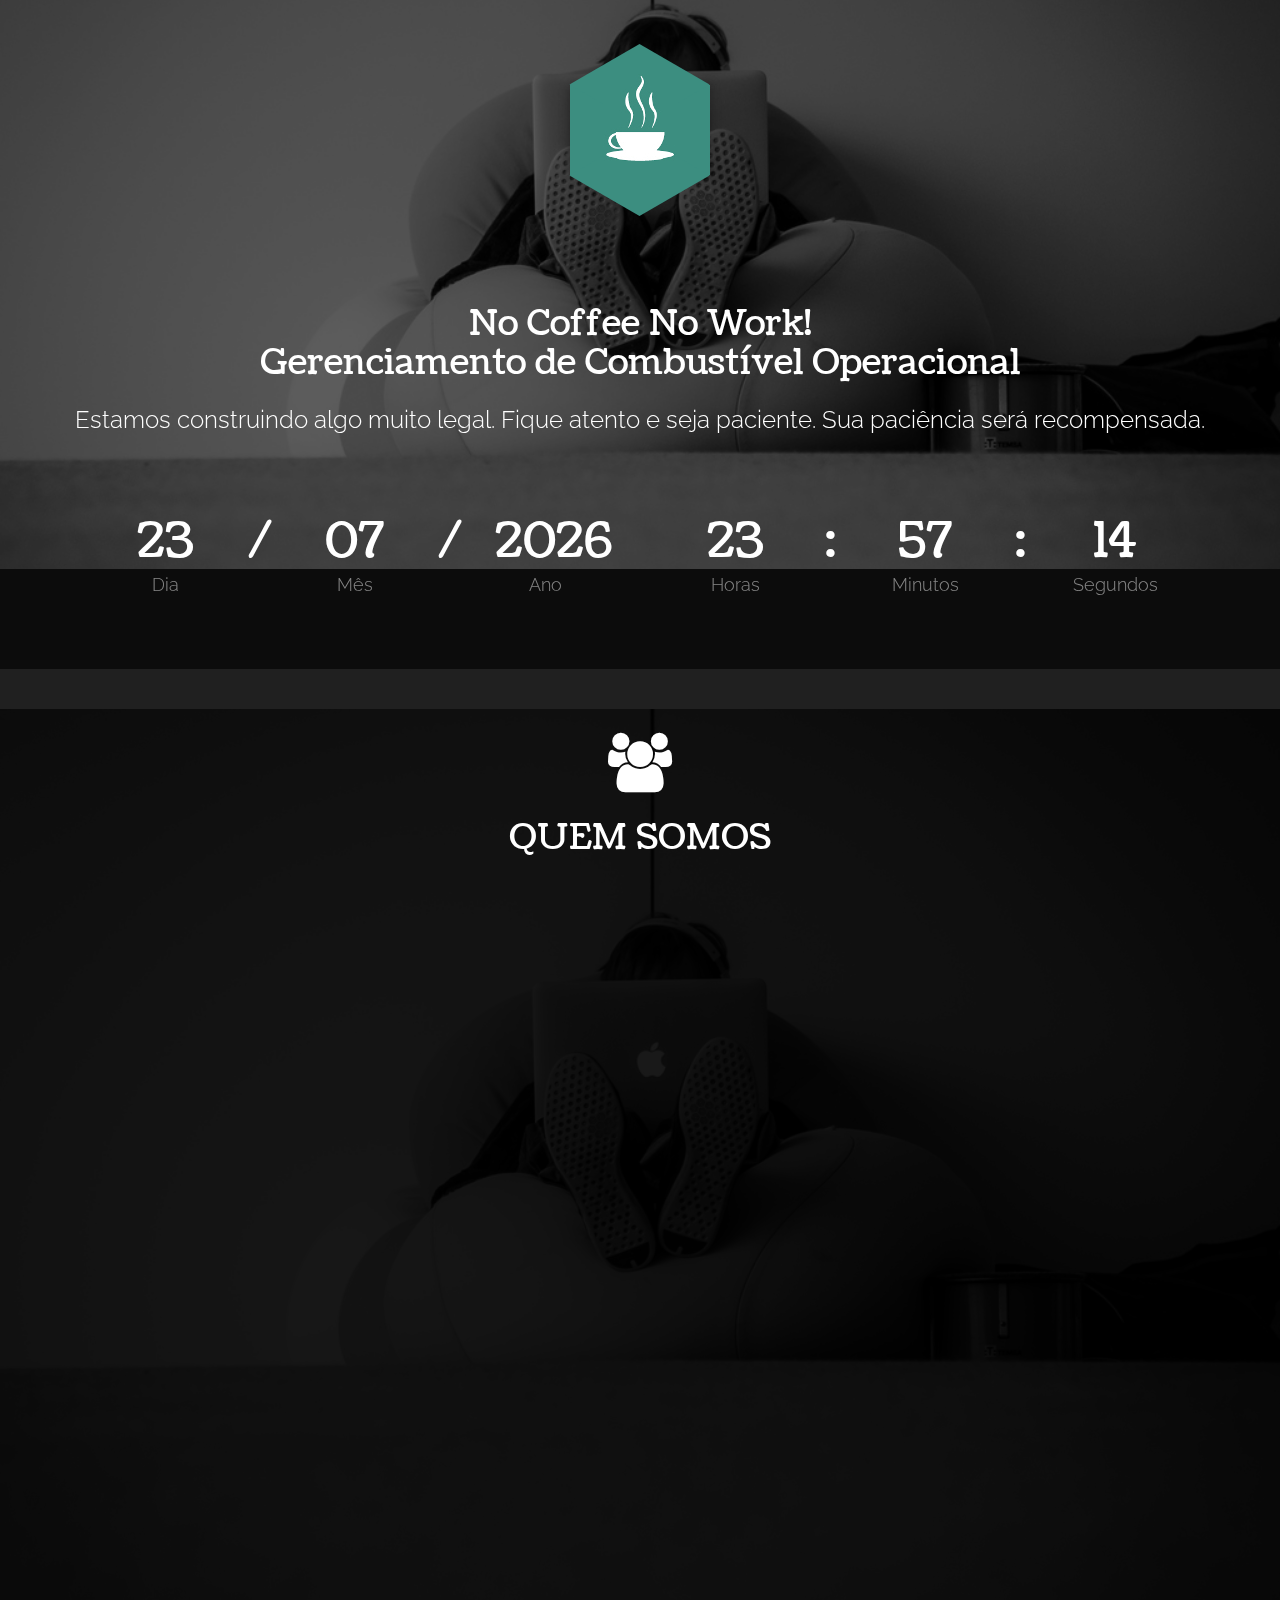
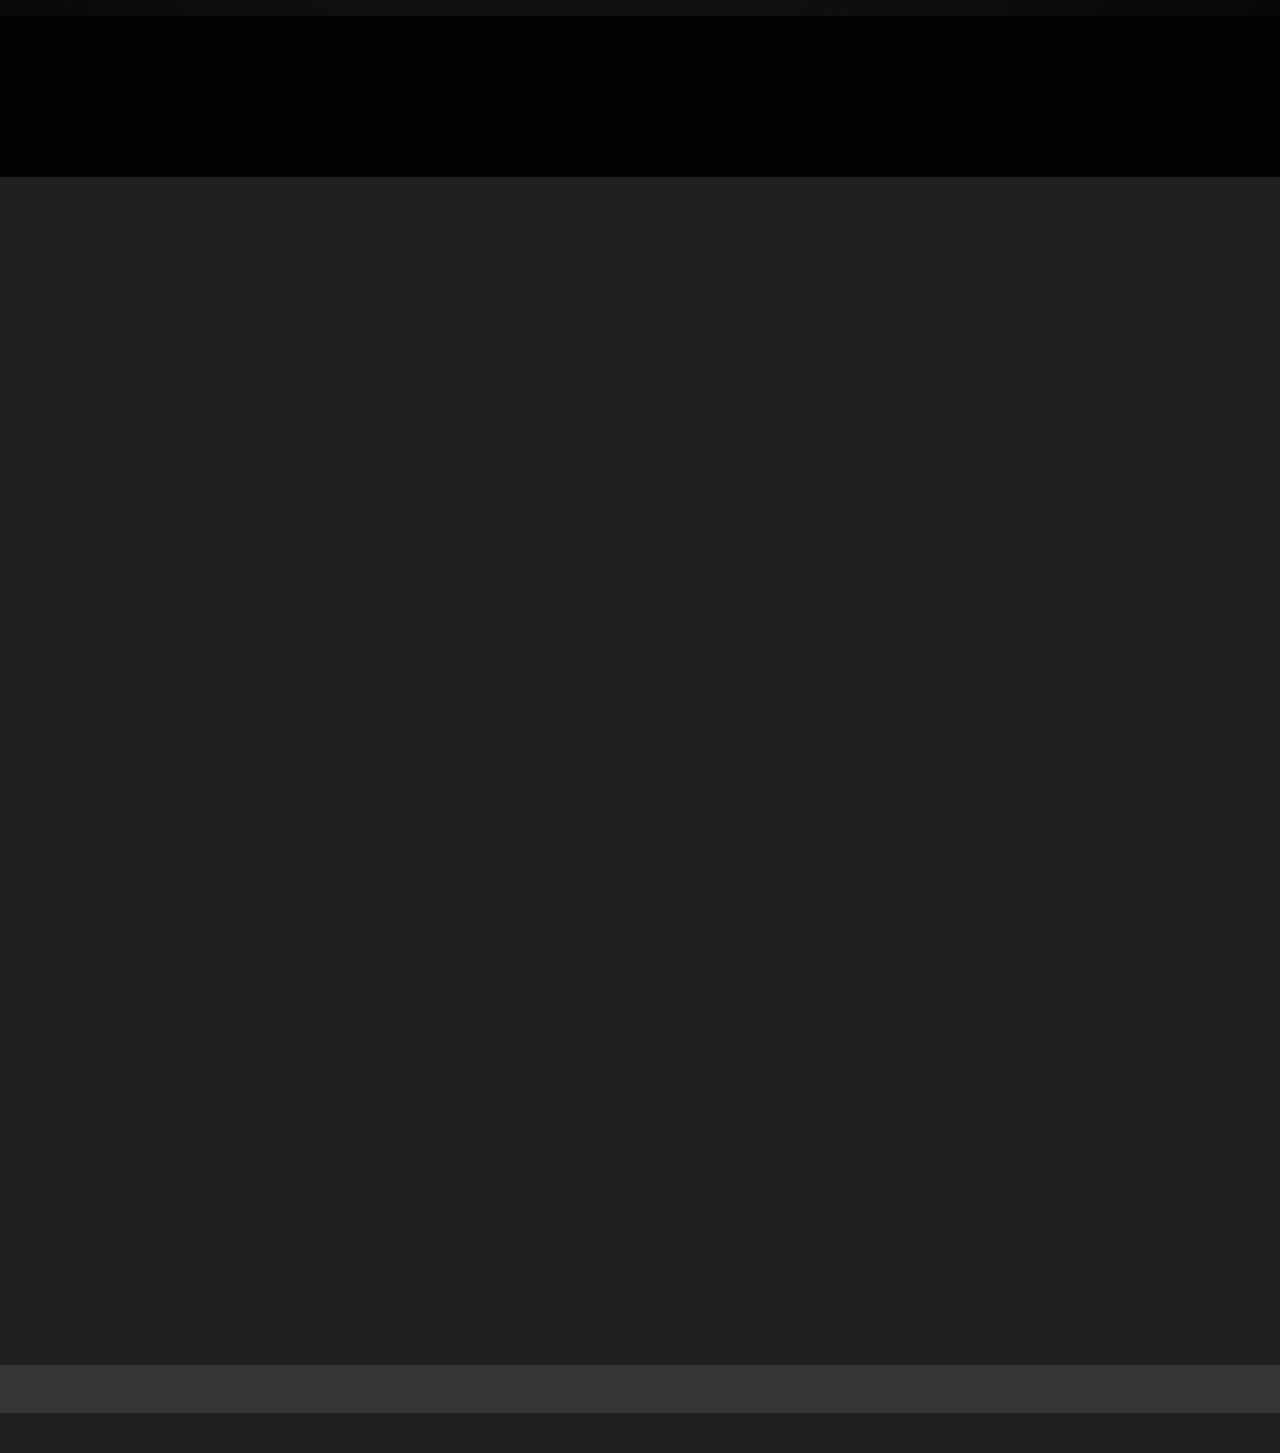
<file: index.html>
<!doctype html>
<html lang="en">
<head>
    <meta charset="utf-8">
    <meta http-equiv="X-UA-Compatible" content="IE=edge">
    <meta name="viewport" content="width=device-width, initial-scale=1.0">
    <meta name="description" content="">
    <meta name="author" content="">
    <title>No Coffee No Work!</title>
    <!-- Bootstrap Core CSS -->
    <link href="css/bootstrap.min.css" rel="stylesheet" />
    <!-- Google Web Fonts -->
    <link href='http://fonts.googleapis.com/css?family=Coustard' rel='stylesheet' type='text/css'>
    <link href='http://fonts.googleapis.com/css?family=Raleway:400,300' rel='stylesheet'
        type='text/css'>
    <link href="font-awesome/css/font-awesome.min.css" rel="stylesheet" />
    <link href="css/style.css" rel="stylesheet" />
    <!--[if lt IE 9]>
		<script src="js/ie8-responsive-file-warning.js"></script>
	<![endif]-->
    <!-- HTML5 Shim and Respond.js IE8 support of HTML5 elements and media queries -->
    <!-- WARNING: Respond.js doesn't work if you view the page via file:// -->
    <!--[if lt IE 9]>
      <script src="https://oss.maxcdn.com/libs/html5shiv/3.7.0/html5shiv.js"></script>
      <script src="https://oss.maxcdn.com/libs/respond.js/1.4.2/respond.min.js"></script>
    <![endif]-->
    <!-- Fav and touch icons -->
    <link rel="apple-touch-icon-precomposed" sizes="144x144" href="images/fav-144.png">
    <link rel="apple-touch-icon-precomposed" sizes="114x114" href="images/fav-114.png">
    <link rel="apple-touch-icon-precomposed" sizes="72x72" href="images/fav-72.png">
    <link rel="apple-touch-icon-precomposed" href="images/fav-57.png">
    <link rel="shortcut icon" href="images/fav.png">
</head>
<body onload="startTime()">
    <!-- Preloader Starts -->
    <div class="loader">
    </div>
    <!-- Preloader Ends -->
    <!-- Header Section Starts -->
    <header id="header">
        <div class="header-overlay">
            <div class="container">
                <!-- Logo Starts -->
                
                <div data-scroll-reveal="enter top and move 50px over 1.2s" class="hexagon">
                    <!--<i class="fa fa-flash"></i><span></span>
                    -->
                    <div data-scroll-reveal="enter top and move 50px over 1.2s" class="coffee">
                        <img src="images/no2.jpg" height="90" width="75">
                    </div>
                </div>
                <!-- Logo Ends -->
                <!-- Main Heading Starts -->
                <div class="main-head">
                    <h2 data-scroll-reveal="enter left and move 50px over 1.8s">
                        No Coffee No Work! <br>Gerenciamento de Combustível Operacional</h2>
                    <p data-scroll-reveal="enter right and move 50px over 2.0s">
                       Estamos construindo algo muito legal. Fique atento e seja paciente. Sua paciência será recompensada.</p>
                </div>
                <!-- Main Heading Ends -->
            </div>
            <!-- Countdown Area Starts -->
            <div id="countdown-area">
                <!-- Count Down Timer Starts -->
                <ul class="countdown">
                    <li>
                        <span data-scroll-reveal="enter bottom and move 20px over 2.2s" class="day" id="day">00</span>   
                        <p data-scroll-reveal="enter top and move 20px over 1.4s" class="day_ref" id="day_ref">
                            Dia</p>
                    </li>
                    <li>
                        <span data-scroll-reveal="enter bottom and move 20px over 2.2s">/</span>
                        <p><br /></p>
                    </li>
                    <li>
                        <span data-scroll-reveal="enter bottom and move 15px over 1.8s" class="month" id="month">00</span>
                        <p data-scroll-reveal="enter top and move 20px over 1.8s" class="month_ref" id="month_ref">
                            Mês</p>
                    </li>
                    <li>
                        <span data-scroll-reveal="enter bottom and move 20px over 2.2s">/</span>
                        <p><br /></p>
                    </li>
                    <li>
                        <span data-scroll-reveal="enter bottom and move 20px over 1.2s" class="year" id="year">00</span>
                        <p data-scroll-reveal="enter top and move 20px over 1.4s" class="year_ref" id="year_ref">
                            Ano</p>
                    </li>
                     <li>
                        <span data-scroll-reveal="enter bottom and move 20px over 1.2s"> </span>
                        <p><br /></p>
                    </li>
                    <li>
                        <span data-scroll-reveal="enter bottom and move 20px over 1.6s" class="hours" id="hours">00</span>
                        <p data-scroll-reveal="enter top and move 20px over 1.8s" class="hours_ref" id="hours_ref">
                            Horas</p>
                    </li>
                    <li>
                        <span data-scroll-reveal="enter bottom and move 20px over 2.2s">:</span>
                        <p><br /></p>
                    </li>
                    <li>
                        <span data-scroll-reveal="enter bottom and move 2px over 2.0s" class="minutes" id="minutes">00</span>
                        <p data-scroll-reveal="enter top and move 20px over 2.2s" class="minutes_ref" id="minutes_ref">
                            Minutos</p>
                    </li>
                    <li>
                        <span data-scroll-reveal="enter bottom and move 20px over 2.2s">:</span>
                        <p><br /></p>
                    </li>
                    <li>
                        <span data-scroll-reveal="enter bottom and move 20px over 2.4s" class="seconds" id="seconds">00</span>
                        <p data-scroll-reveal="enter top and move 20px over 2.6s" class="seconds_ref" id="seconds_ref">
                            Segundos</p>
                    </li>
                </ul>
                <!-- Count Down Timer Ends -->
            </div>
            <!-- Countdown Area Ends -->
           
        </div>
    </header>
    <!-- Header Section Ends -->
   
    </section>
    
    <!-- Services Section Starts -->
    <section id="services">
        <div class="services-overlay">
            <div class="container">
                <!-- Main Heading Starts -->
                <div class="main-head">
                    <div data-scroll-reveal="enter top and move 50px over 1.2s">
                    	<span class="fa fa-users"></span>
                    	<h2>QUEM SOMOS<br /></h2><br />
                    </div>
					<h5 data-scroll-reveal="enter bottom and move 50px over 1.4s" style="display: inline;">
                        A VIDEIRA ADMINISTRAÇÃO DE CONDOMÍNIOS – VIDACON - </h5>
                    <p data-scroll-reveal="enter bottom and move 50px over 1.4s" style="display: inline;">
                        Nasceu com o propósito tornar-se uma administradora de destaque no que se refere ao compremetimento, 
                        satisfação e transparência com seus clientes, colaboradores, fornecedores e parceiros. Nosso principal 
                        objetivo é prestar serviços de Gestão Condominial com pontualidade e excelente padrão de qualidade. 
                        E para isso buscamos um atendimento personalizado e direcionado as necessidadesdo seu condomínio, 
                        atuando junto com os síndicos, além de promover treinamentos aos funcionários e apaerfeiçoamento das 
                        técnicas administrativas para que possamos acompanhar as mudanças do mercado.
                    </p>
                </div>
                <!-- Main Heading Ends -->
                <!-- Services List Starts -->
                <div id="services-blocks" class="row">
                    <div data-scroll-reveal="enter bottom and move 50px over 1.6s" class="col-lg-4 col-md-4 col-sm-12 col-xs-12 sblock">
                        <span class="fa fa-crosshairs"></span>
                        <h4>
                            Missão</h4>
                        <p>
                            Buscar a excelência na prestação dos nossos serviços. Garantir a satisfação dos clientes cumprindo 
                            os acordos feitos entre ambos, promover uma gestão participativa. Além de promover investimentos em 
                            funcionários e colaboradores para que os mesmos tenham oportunidades de crescimento pessoal e profissional, 
                            pois entendemos que o nosso maior patrimônio são as pessoas.
                        </p>
                    </div>
                    <div data-scroll-reveal="enter top and move 50px over 1.7s" class="col-lg-4 col-md-4 col-sm-12 col-xs-12 sblock">
                        <span class="fa fa-eye"></span>
                        <h4>
                            Visão</h4>
                        <p>
                            Ser a melhor a administradora de bens patrimoniais do mercado imobiliário do Estado da Bahia, onde as 
                            pessoas trabalhem de forma honesta e harmônica.
                        </p>
                    </div>
                    <div data-scroll-reveal="enter bottom and move 50px over 1.8s" class="col-lg-4 col-md-4 col-sm-12 col-xs-12 sblock">
                        <span class="fa fa-key"></span>
                        <h4>
                            Valores</h4>
                        <p>
                            <b>A VIDEIRA ADMINISTRAÇÃO DE CONDOMÍNIOS – VIDACON –</b> acredita que somente através da valorização das 
                            pessoas é possível atingir os objetivos e alcançar os resultados esperados. Sabemos da importância do nosso 
                            papel dentro do cenário que atuamos e para isso contribuimos profissionalmente e socialmente afim de oferecermos 
                            para as famílias, aquilo que elas esperam contar, serviços que lhe deem garantia de segurança e qualidade de vida. 
                            Nosso lema é: <u>Servir sempre, melhor e mais!</u>
                        </p>
                    </div>
                </div>
                <!-- Services List Ends -->
            </div>
        </div>
    </section>
    <!-- Services Section Ends -->
    <!-- Contact Us Section Starts -->
    <section id="contact">
        <div class="container">
            <!-- Main Heading Starts -->
            <div class="main-head" style="z-index: 9999;">
                <h2 data-scroll-reveal="enter top and move 50px over 1.2s" class="MT40">
                    Subscreva & Fique atualizado</h2>
            </div>
            <!-- Main Heading Ends -->
            <!-- Form & Address Blocks Starts -->
            <div class="row">
                <!-- Contact Form Starts -->
                <div data-scroll-reveal="enter left and move 50px over 1.6s" id="contact-area" class="col-lg-6 col-md-6 col-sm-12 col-xs-12">
                    <form id="contact-form" class="contact-form" name="contact-form" method="post" action="contact.php">
                    <div class="form-group">
                        <input type="text" name="name" class="form-control" required placeholder="Digite Seu Nome">
                    </div>
                    <div class="form-group">
                        <input type="email" name="email" class="form-control" required placeholder="Digite Seu Email">
                    </div>
                    <div class="form-group">
                        <button type="submit" class="btn btn-info">Subscrever</button>
                    </div>
                    </form>
                </div>
                <!-- Contact Form Ends -->
                <!-- Contact Address Starts -->
                <div data-scroll-reveal="enter right and move 50px over 1.8s" class="col-lg-6 col-md-6 col-sm-12 col-xs-12">
                    <p>
                        Lorem ipsum dolor sit amet, consectetur adipiscing elit. Quisque sagittis lectus quis lorem tincidunt dapibus. 
                        Donec pellentesque enim odio, eget pharetra quam placerat lacinia. Integer id suscipit dolor. Etiam laoreet 
                        justo vitae est tincidunt condimentum. Phasellus vel sem in nulla ultrices condimentum. Nullam sollicitudin 
                        sollicitudin dignissim.
                    </p>
                </div>
                <!-- Contact Address Ends -->
            </div>
            <!-- Form & Address Blocks Ends -->
        </div>
    </section>
    <!-- Contact Us Section Ends -->
    <!-- Footer Starts -->
    <footer id="footer">
        <div class="container">
            <!-- Copyright Starts -->
            <div data-scroll-reveal="enter bottom and move 50px over 1.2s">
                <p data-scroll-reveal="enter over 3.2s">
                   Vidacon Administração de Condomínios - <a href="cores.html">Todos os direitos reservados.</a> &copy <a href="http://www.juniormascarenhas.com">
                        JuniorMascarenhas.com</a>
                </p>
            </div>
            <!-- Copyright Ends -->
        </div>
    </footer>
    <!-- Footer Ends -->
    <!-- Bootstrap core JavaScript -->
    <script src="js/jquery-1.11.1.min.js" type="text/javascript"></script>
    <script src="js/bootstrap.min.js" type="text/javascript"></script>
    <script src="js/jquery.backstretch.min.js" type="text/javascript"></script>
    <script src="js/scrollReveal.js" type="text/javascript"></script>
    <!--<script src="js/jquery.downCount.js" type="text/javascript"></script>-->
    <script src="js/custom.js" type="text/javascript"></script>
	<script>
        function startTime() {
            var today = new Date();
            var Y = today.getFullYear();
            var M = today.getMonth() + 1;
            var D = today.getDate();
            var h = today.getHours();
            var m = today.getMinutes();
            var s = today.getSeconds();

            var ref_hours = (h === 1) ? 'Hora' : 'Horas',
            ref_minutes = (m === 1) ? 'Minuto' : 'Minutos',
            ref_seconds = (s === 1) ? 'Segundo' : 'Segundos';

            D = checkTime(D);
            M = checkTime(M); 
            h = checkTime(h); 
            m = checkTime(m);
            s = checkTime(s);

        document.getElementById('day').innerHTML = D;
        document.getElementById('month').innerHTML = M;
        document.getElementById('year').innerHTML = Y;
        document.getElementById('hours').innerHTML = h;
        document.getElementById('minutes').innerHTML = m;
        document.getElementById('seconds').innerHTML = s;
        document.getElementById('hours_ref').innerHTML = ref_hours;
        document.getElementById('minutes_ref').innerHTML = ref_minutes;
        document.getElementById('seconds_ref').innerHTML = ref_seconds;


            var t = setTimeout(startTime, 500);
        }
        function checkTime(i) {
            if (i < 10) {i = "0" + i};  // add zero in front of numbers < 10
            return i;
        }
    </script>
	
</body>
</html>
</file>
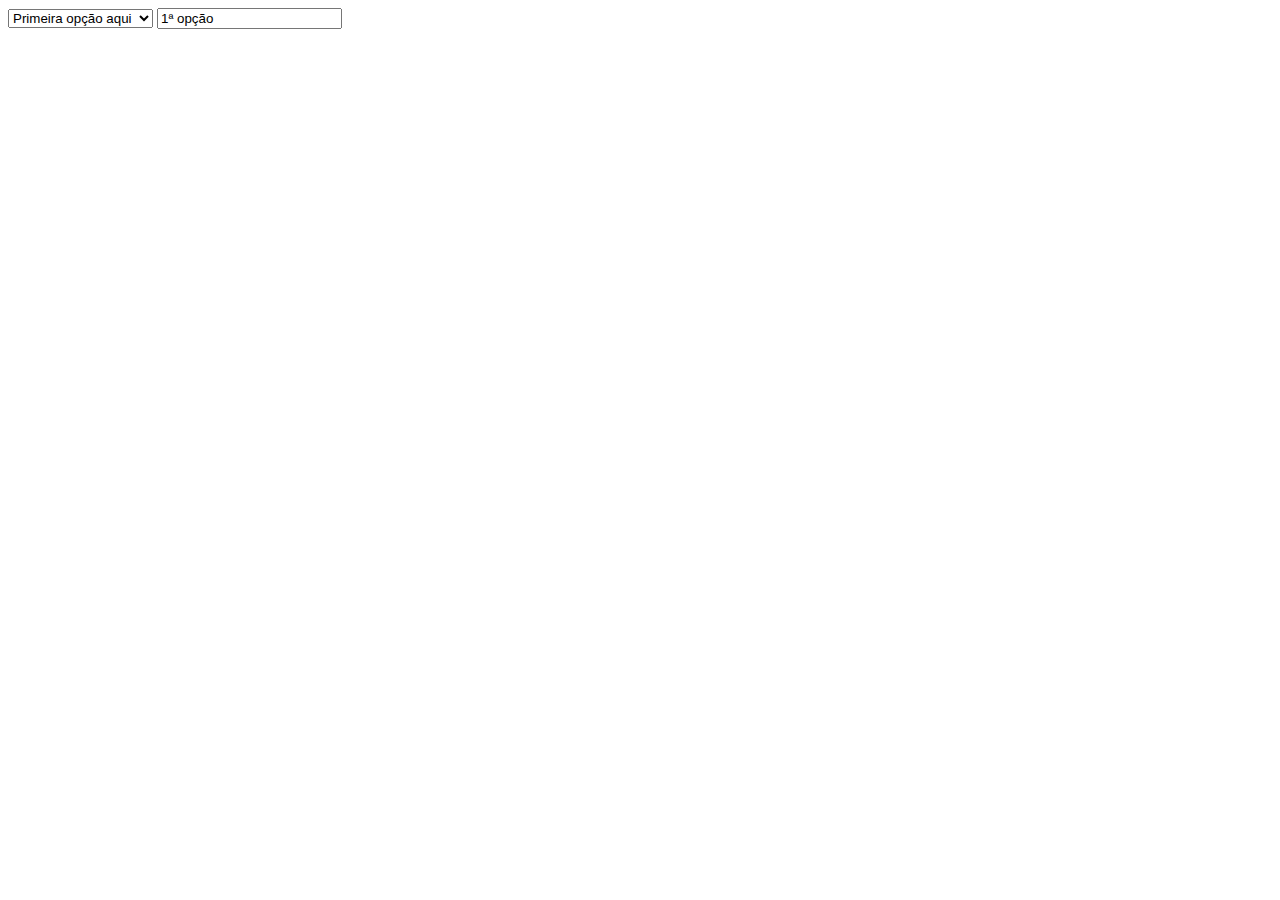
<file: teste.html>
<!DOCTYPE html>
<html>
    <head>
        <title>Atualização com JS puro</title>
        <meta charset="UTF-8" />
    </head>
    <body>
        <select id="selecao">
            <option value="1ª opção" selected>Primeira opção aqui</option>
            <option value="2ª opção">Segunda opção aqui</option>
            <option value="personalizar">Personalizar</option>
        </select>
        <input id="caixa1" type="text" />
        <div id="div_personalizar" style="visibility: hidden;">
            <input type="radio" name="radios" checked /> Opção padrão
            <input type="radio" name="radios" /> Opção escondida
        </div>
        <script>
            // Selecionamos o menu dropdown, que possui os valores possíveis:
            var menu_dropdown = document.getElementById("selecao");

            // Requisitamos que a função handler (que copia o valor selecionado para a caixa de texto) [...]
            // [...] seja executada cada vez que o valor do menu dropdown mude:
            menu_dropdown.addEventListener("change", function(){

                // Como este código é executado após cada alteração, sempre obtemos o valor atualizado:
                var valor_selecionado = menu_dropdown.options[menu_dropdown.selectedIndex].value;

                // Altere este código se desejar resultados mais complexos:
                if(valor_selecionado == "personalizar"){
                    document.getElementById("div_personalizar").style.visibility = "";
                } else {
                    document.getElementById("caixa1").value = valor_selecionado;
                    document.getElementById("div_personalizar").style.visibility = "hidden";
                }

            });
            // Opcional: copia o valor inicial. Sem essa linha, a caixa de texto inicia vazia.
            document.getElementById("caixa1").value = menu_dropdown.options[menu_dropdown.selectedIndex].value;
        </script>
    </body>
</html>
</file>
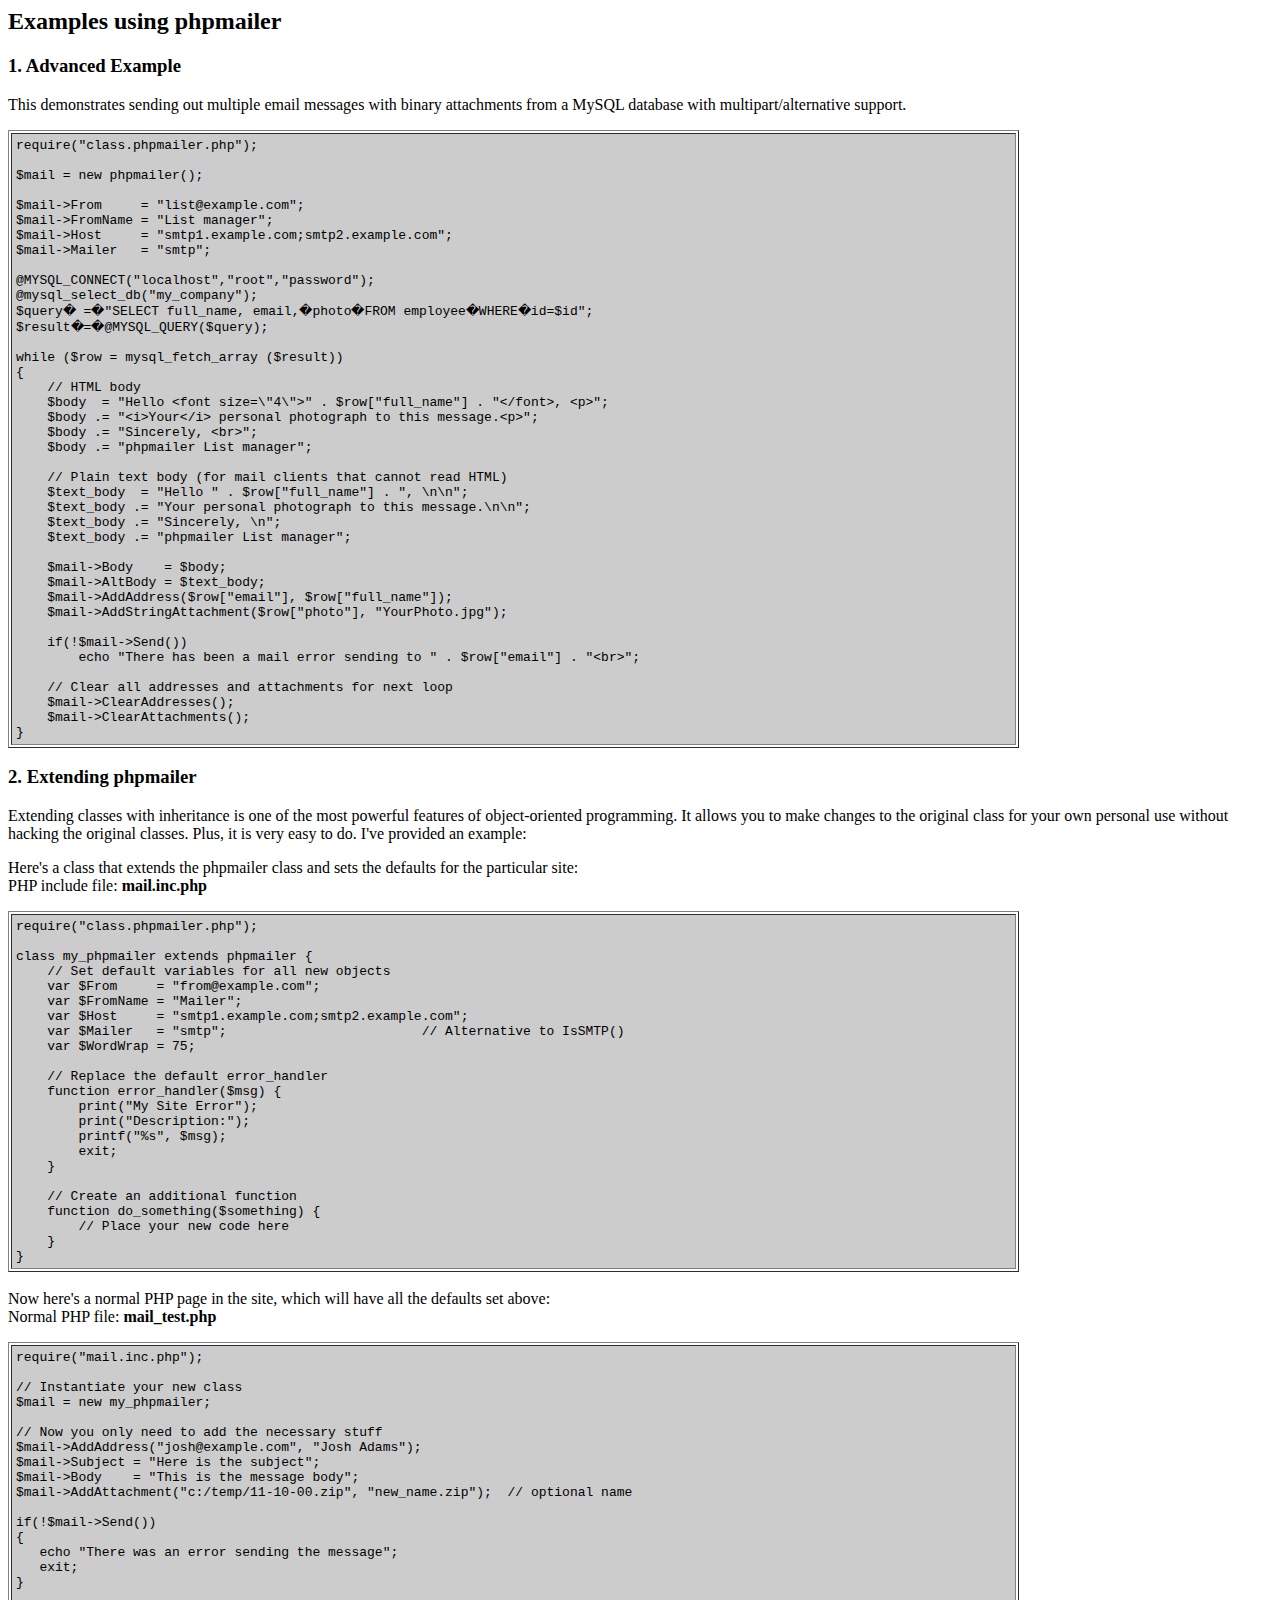
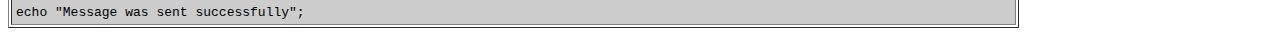
<file: includes/phpmail/docs/extending.html>
<html>
<head>
<title>Examples using phpmailer</title>
</head>

<body bgcolor="#FFFFFF">

<h2>Examples using phpmailer</h2>

<h3>1. Advanced Example</h3>
<p>

This demonstrates sending out multiple email messages with binary attachments
from a MySQL database with multipart/alternative support.<p>
<table cellpadding="4" border="1" width="80%">
<tr>
<td bgcolor="#CCCCCC">
<pre>
require("class.phpmailer.php");

$mail = new phpmailer();

$mail->From     = "list@example.com";
$mail->FromName = "List manager";
$mail->Host     = "smtp1.example.com;smtp2.example.com";
$mail->Mailer   = "smtp";

@MYSQL_CONNECT("localhost","root","password");
@mysql_select_db("my_company");
$query� =�"SELECT full_name, email,�photo�FROM employee�WHERE�id=$id";
$result�=�@MYSQL_QUERY($query);

while ($row = mysql_fetch_array ($result))
{
    // HTML body
    $body  = "Hello &lt;font size=\"4\"&gt;" . $row["full_name"] . "&lt;/font&gt;, &lt;p&gt;";
    $body .= "&lt;i&gt;Your&lt;/i&gt; personal photograph to this message.&lt;p&gt;";
    $body .= "Sincerely, &lt;br&gt;";
    $body .= "phpmailer List manager";

    // Plain text body (for mail clients that cannot read HTML)
    $text_body  = "Hello " . $row["full_name"] . ", \n\n";
    $text_body .= "Your personal photograph to this message.\n\n";
    $text_body .= "Sincerely, \n";
    $text_body .= "phpmailer List manager";

    $mail->Body    = $body;
    $mail->AltBody = $text_body;
    $mail->AddAddress($row["email"], $row["full_name"]);
    $mail->AddStringAttachment($row["photo"], "YourPhoto.jpg");

    if(!$mail->Send())
        echo "There has been a mail error sending to " . $row["email"] . "&lt;br&gt;";

    // Clear all addresses and attachments for next loop
    $mail->ClearAddresses();
    $mail->ClearAttachments();
}
</pre>
</td>
</tr>
</table>
<p>

<h3>2. Extending phpmailer</h3>
<p>

Extending classes with inheritance is one of the most
powerful features of object-oriented
programming.  It allows you to make changes to the
original class for your
own personal use without hacking the original
classes.  Plus, it is very
easy to do. I've provided an example:

<p>
Here's a class that extends the phpmailer class and sets the defaults
for the particular site:<br>
PHP include file: <b>mail.inc.php</b>
<p>

<table cellpadding="4" border="1" width="80%">
<tr>
<td bgcolor="#CCCCCC">
<pre>
require("class.phpmailer.php");

class my_phpmailer extends phpmailer {
    // Set default variables for all new objects
    var $From     = "from@example.com";
    var $FromName = "Mailer";
    var $Host     = "smtp1.example.com;smtp2.example.com";
    var $Mailer   = "smtp";                         // Alternative to IsSMTP()
    var $WordWrap = 75;

    // Replace the default error_handler
    function error_handler($msg) {
        print("My Site Error");
        print("Description:");
        printf("%s", $msg);
        exit;
    }

    // Create an additional function
    function do_something($something) {
        // Place your new code here
    }
}
</td>
</tr>
</table>
<br>

Now here's a normal PHP page in the site, which will have all the defaults set
above:<br>
Normal PHP file: <b>mail_test.php</b>
<p>

<table cellpadding="4" border="1" width="80%">
<tr>
<td bgcolor="#CCCCCC">
<pre>
require("mail.inc.php");

// Instantiate your new class
$mail = new my_phpmailer;

// Now you only need to add the necessary stuff
$mail->AddAddress("josh@example.com", "Josh Adams");
$mail->Subject = "Here is the subject";
$mail->Body    = "This is the message body";
$mail->AddAttachment("c:/temp/11-10-00.zip", "new_name.zip");  // optional name

if(!$mail->Send())
{
   echo "There was an error sending the message";
   exit;
}

echo "Message was sent successfully";
</pre>
</td>
</tr>
</table>
</p>

</body>
</html>
</file>
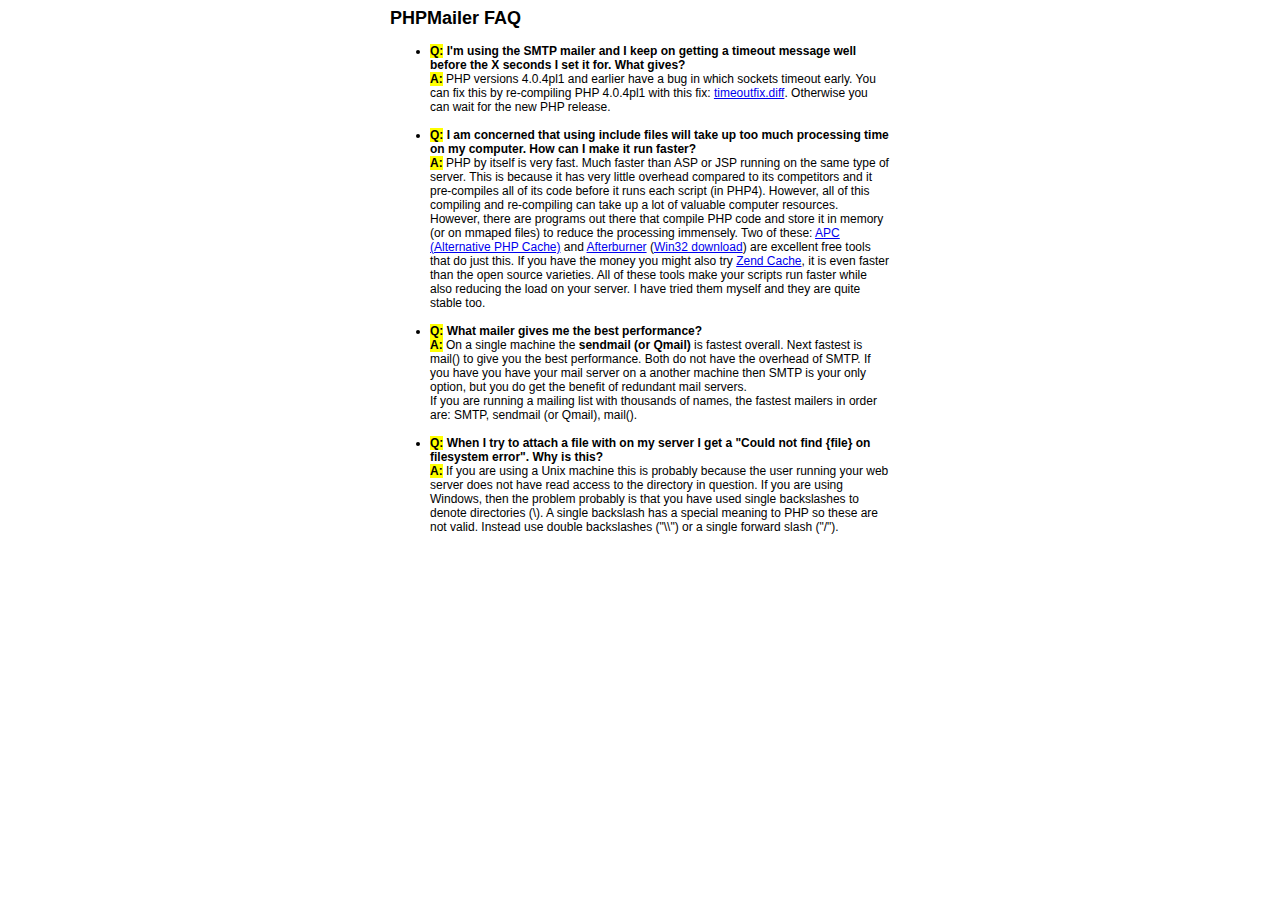
<file: includes/phpmail/docs/faq.html>
﻿<html>
<head>
<title>PHPMailer FAQ</title>
<style>
body, p {
  font-family: Arial, Helvetica, sans-serif;
  font-size: 12px;
}
div.width {
  width: 500px;
  text-align: left;
}
</style>
</head>
<body bgcolor="#FFFFFF">
<center>
<div class="width">
<h2>PHPMailer FAQ</h2>
<ul>

  <li><b style="background-color: #FFFF00">Q:</b> <b>I&#039;m using the SMTP mailer and I keep on getting a timeout message
  well before the X seconds I set it for.  What gives?</b><br />
  <b style="background-color: #FFFF00">A:</b> PHP versions 4.0.4pl1 and earlier have a bug in which sockets timeout
  early.  You can fix this by re-compiling PHP 4.0.4pl1 with this fix:
  <a href="timeoutfix.diff">timeoutfix.diff</a>. Otherwise you can wait for the new PHP release.<br /><br /></li>

  <li><b style="background-color: #FFFF00">Q:</b> <b>I am concerned that using include files will take up too much
  processing time on my computer.  How can I make it run faster?</b><br />
  <b style="background-color: #FFFF00">A:</b>  PHP by itself is very fast.  Much faster than ASP or JSP running on
  the same type of server.  This is because it has very little overhead compared
  to its competitors and it pre-compiles all of
  its code before it runs each script (in PHP4).  However, all of
  this compiling and re-compiling can take up a lot of valuable
  computer resources.  However, there are programs out there that compile
  PHP code and store it in memory (or on mmaped files) to reduce the
  processing immensely.  Two of these: <a href="http://apc.communityconnect.com">APC
  (Alternative PHP Cache)</a> and <a href="http://bwcache.bware.it/index.htm">Afterburner</a>
  (<a href="http://www.mm4.de/php4win/mod_php4_win32/">Win32 download</a>)
  are excellent free tools that do just this.  If you have the money
  you might also try <a href="http://www.zend.com">Zend Cache</a>, it is
  even faster than the open source varieties.  All of these tools make your
  scripts run faster while also reducing the load on your server. I have tried
  them myself and they are quite stable too.<br /><br /></li>

  <li><b style="background-color: #FFFF00">Q:</b> <b>What mailer gives me the best performance?</b><br />
  <b style="background-color: #FFFF00">A:</b> On a single machine the <b>sendmail (or Qmail)</b> is fastest overall.
  Next fastest is mail() to give you the best performance. Both do not have the overhead of SMTP.
  If you have you have your mail server on a another machine then
  SMTP is your only option, but you do get the benefit of redundant mail servers.<br />
  If you are running a mailing list with thousands of names, the fastest mailers in order are: SMTP, sendmail (or Qmail), mail().<br /><br /></li>

  <li><b style="background-color: #FFFF00">Q:</b> <b>When I try to attach a file with on my server I get a
  "Could not find {file} on filesystem error".  Why is this?</b><br />
  <b style="background-color: #FFFF00">A:</b> If you are using a Unix machine this is probably because the user
  running your web server does not have read access to the directory in question.  If you are using Windows,
  then the problem probably is that you have used single backslashes to denote directories (\).
  A single backslash has a special meaning to PHP so these are not
  valid.  Instead use double backslashes ("\\") or a single forward
  slash ("/").<br /><br /></li>

</ul>

</div>
</center>

</body>
</html>
</file>
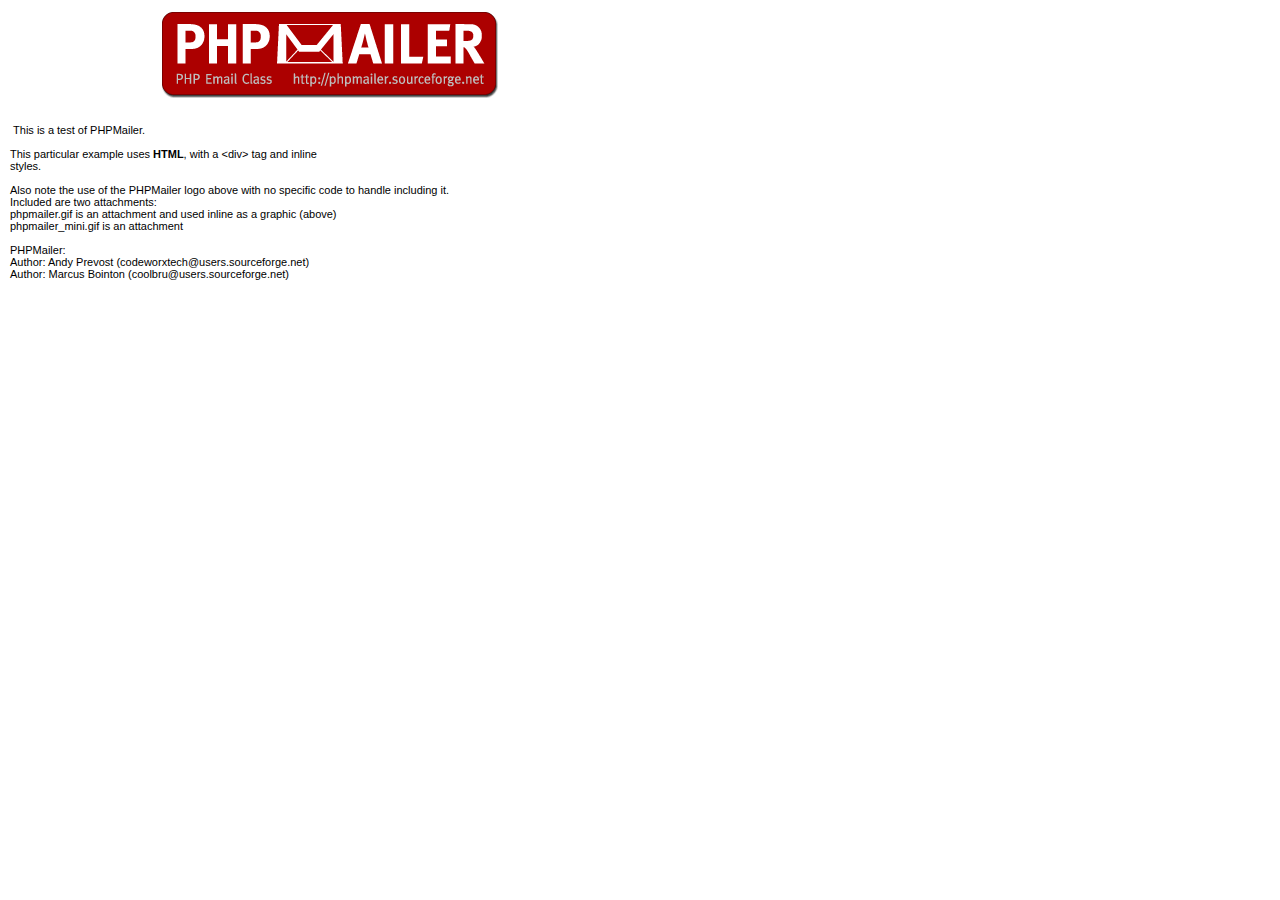
<file: includes/phpmail/examples/contents.html>
<body style="margin: 10px;">
<div style="width: 640px; font-family: Arial, Helvetica, sans-serif; font-size: 11px;">
<div align="center"><img src="images/phpmailer.gif" style="height: 90px; width: 340px"></div><br>
<br>
&nbsp;This is a test of PHPMailer.<br>
<br>
This particular example uses <strong>HTML</strong>, with a &lt;div&gt; tag and inline<br>
styles.<br>
<br>
Also note the use of the PHPMailer logo above with no specific code to handle
including it.<br />
Included are two attachments:<br />
phpmailer.gif is an attachment and used inline as a graphic (above)<br />
phpmailer_mini.gif is an attachment<br />
<br />
PHPMailer:<br />
Author: Andy Prevost (codeworxtech@users.sourceforge.net)<br />
Author: Marcus Bointon (coolbru@users.sourceforge.net)<br />
</div>
</body>
</file>
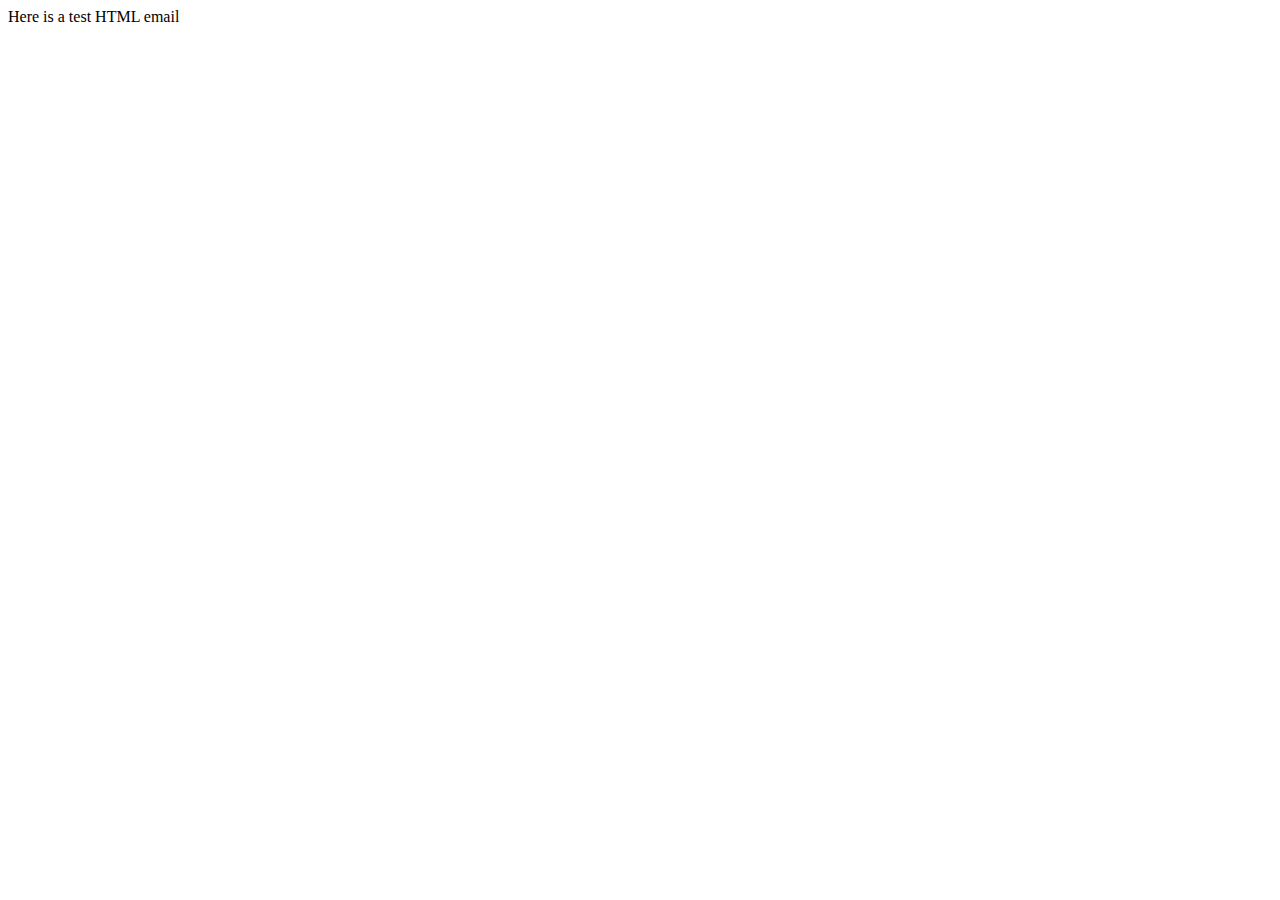
<file: includes/phpmail/test/contents.html>
<!DOCTYPE HTML PUBLIC "-//W3C//DTD HTML 4.01 Transitional//EN">
<html>
  <head>
    <title>Email test</title>
    <meta http-equiv="Content-Type" content="text/html; charset=UTF-8">
  </head>
  <body>
	<p>Here is a test HTML email</p>
  </body>
</html>
</file>
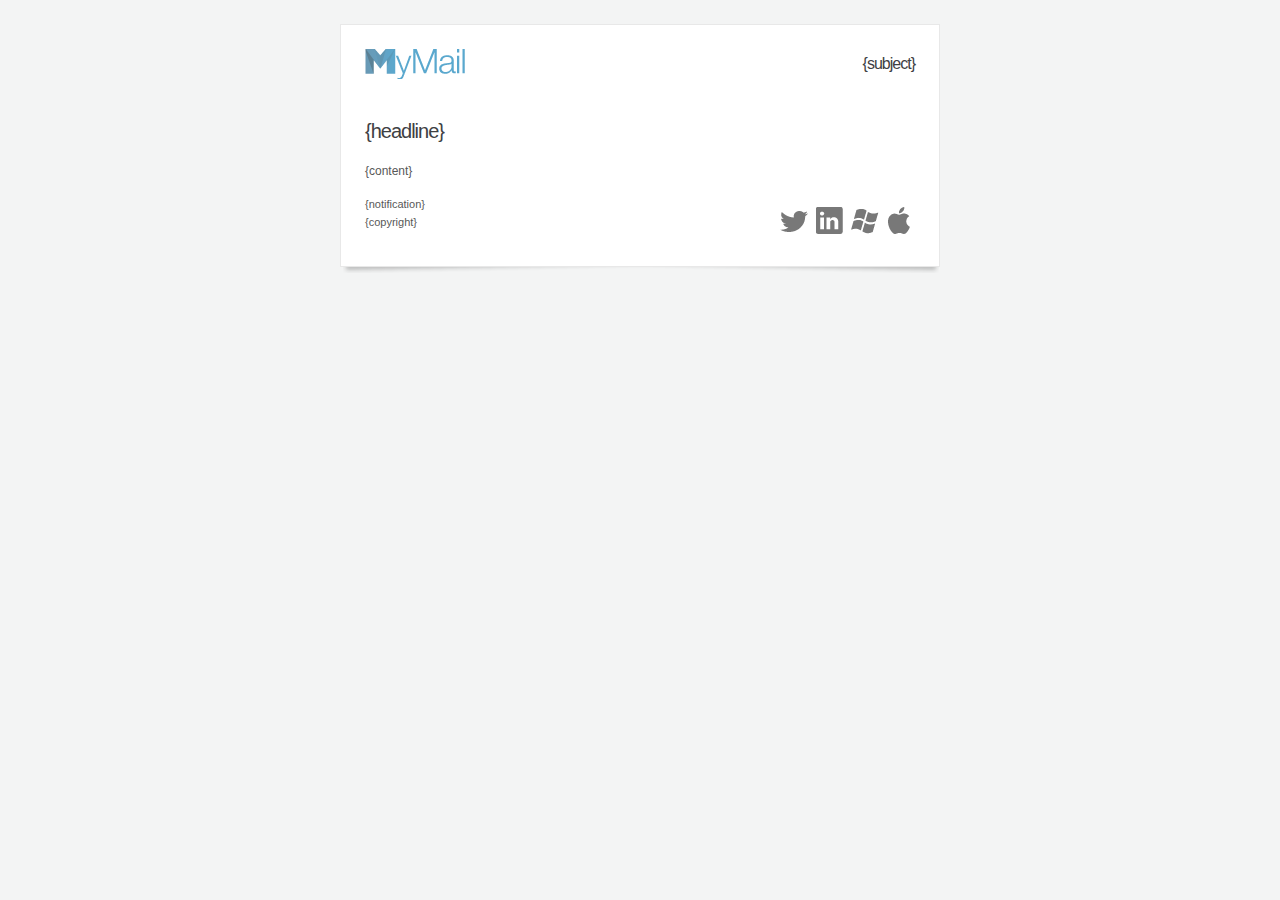
<file: js/myMail/templates/mymail/notification.html>
<!--

	Template Name: MyMail
	Template URI: http://rxa.li/mymail
	Description: This is the base Newsletter Template which is included in the <a href="http://rxa.li/mymail">MyMail Wordpress Plugin</a>. To get more visit <a href="http://rxa.li/mymailtemplates">rxa.li/mymailtemplates</a>
	Author: revaxarts
	Author URI: http://revaxarts-themes.com
	Version: 2.3

-->
<!DOCTYPE html PUBLIC "-//W3C//DTD XHTML 1.0 Strict//EN" "http://www.w3.org/TR/xhtml1/DTD/xhtml1-strict.dtd">
<html xmlns="http://www.w3.org/1999/xhtml">
<head>
<meta http-equiv="Content-Type" content="text/html; charset=utf-8" />
<meta name="viewport" content="width=device-width" />
<title>{subject}</title>
</head>
<body>

<style type="text/css">

	#outlook a{padding:0;}
	body{width:100% !important;-webkit-text-size-adjust:100%;-ms-text-size-adjust:100%;margin:0;padding:0;}
	.ExternalClass{width:100%;}
	.ExternalClass,.ExternalClass p,.ExternalClass span,.ExternalClass font,.ExternalClass td,.ExternalClass div{line-height:100%;}
	.bodytbl{margin:0;padding:0;width:100% !important;}
	img{outline:none;text-decoration:none;-ms-interpolation-mode:bicubic;display:block;}
	a img{border:none;}
	p{margin:1em 0;}
	
	table{border-collapse:collapse;mso-table-lspace:0pt;mso-table-rspace:0pt;}
	table td{border-collapse:collapse;}
	.o-fix table,.o-fix td{mso-table-lspace:0pt;mso-table-rspace:0pt;}
	
	body{background-color:#F3F4F4;}
	table{font-family:Helvetica,Arial,sans-serif;font-size:12px;color:#585858;}
	div{line-height:24px;color:#585858;}
	td,tr{padding:0;}
	ul{margin-top:24px;margin-bottom:24px;}
	li{line-height:24px;}
	
	a{color:#5ca8cd;text-decoration:none;padding:2px 0px;}
	a:link{color:#5ca8cd;}
	a:visited{color:#5ca8cd;}
	a:hover{color:#5ca8cd;}
	
	.h1 div{font-family:Helvetica,Arial,sans-serif;font-size:26px;letter-spacing:-1px;margin-bottom:16px;margin-top:2px;line-height:30px;}
	.h2 div{font-family:Helvetica,Arial,sans-serif;font-size:20px;letter-spacing:0;margin-top:2px;line-height:30px;}
	.h div{font-family:Helvetica,Arial,sans-serif;font-size:20px;letter-spacing:-1px;margin-bottom:16px;margin-top:4px;line-height:24px;}
	h1,h2,h3,h4,h5,h6,h1 div,h2 div,h3 div,h4 div,h5 div,h6 div,.h1,.h2,.h3,.h4,.h5,.h6,.h div,.h1 div,.h2 div,.h3 div,.h4 div,.h5 div,.h6 div,.h div{color:#3E4043;}
	h1 a,h2 a,h3 a,h4 a,h5 a,h6 a,h1 div a,h2 div a,h3 div a,h4 div a,h5 div a,h6 div a,.h1 a,.h2 a,.h3 a,.h4 a,.h5 a,.h6 a,.h div a,.h1 div a,.h2 div a,.h3 div a,.h4 div a,.h5 div a,.h6 div a,.h div a{color:#5ca8cd;}
	h1 a:active,h2 a:active,h3 a:active,h4 a:active,h5 a:active,h6 a:active{color:#3E4043 !important;}
	h1 a:visited,h2 a:visited,h3 a:visited,h4 a:visited,h5 a:visited,h6 a:visited{color:#3E4043 !important;}
	
	.wrap.header{border-top:1px solid #E8E8E8;}
	.wrap.footer{border-bottom:1px solid #E8E8E8;}
	.wrap.body,.wrap.header,.wrap.footer{background-color:#FFFFFF;border-right:1px solid #E8E8E8;border-left:1px solid #E8E8E8;}
	.padd{width:24px;}
	
	.small div{font-size:11px;line-height:18px;}
	.seperator{border-top:1px dotted #E1E1E1;}
	.btn{margin-top:10px;display:block;}
	.btn img,.social img{display:inline;}
	.subline div{line-height:18px;font-size:16px;color:#3E4043;letter-spacing:-1px;}
	div.preheader{line-height:0px;font-size:0px;height:0px;display:none !important;display:none;visibility:hidden;}
	
	@media only screen and (max-device-width: 480px) {
		body{-webkit-text-size-adjust:120% !important;-ms-text-size-adjust:120% !important;}
		table[class=bodytbl] .subline{float:left;}
		table[class=bodytbl] .padd{width:12px !important;}
		table[class=bodytbl] .wrap{width:470px !important;}
		table[class=bodytbl] .wrap table{width:100% !important;}
		table[class=bodytbl] .wrap img{max-width:100% !important;height:auto !important;}
		table[class=bodytbl] .wrap .m-100{width:100% !important;}
		table[class=bodytbl] .m-0{width:0;display:none;}
		table[class=bodytbl] .m-b{display:block;width:100% !important;}
		table[class=bodytbl] .m-b-b{margin-bottom:24px !important;}
		table[class=bodytbl] .m-1-2{max-width:264px !important;}
		table[class=bodytbl] .m-1-3{max-width:168px !important;}
		table[class=bodytbl] .m-1-4{max-width:120px !important;}
		table[class=bodytbl] .m-1-2 img{max-width:264px !important;}
		table[class=bodytbl] .m-1-3 img{max-width:168px !important;}
		table[class=bodytbl] .m-1-4 img{max-width:120px !important;}
	}
	
	@media only screen and (max-device-width: 320px) {
		table[class=bodytbl] .wrap{width:310px !important;}
	}
	
</style>
<table class="bodytbl" width="100%" cellspacing="0" cellpadding="0">
<tr>
	<td background="" align="center">
	
		<table width="600" cellspacing="0" cellpadding="0" class="wrap">
		<tr>
			<td height="24" align="center" valign="middle">
				<div class="preheader">{preheader}</div> <div class="small"><div data-editable="preintro"></div><a name="top"></a></div>
			</td>
		</tr>
		</table>
		
		<table width="600" cellspacing="0" cellpadding="0" class="wrap header">
		<tr><td height="24" colspan="3"></td></tr>
		<tr>
			<td width="24" class="padd">&nbsp;</td>
			<td valign="top" align="center">
				<table width="100%" cellpadding="0" cellspacing="0" class="o-fix">
				<tr>
					<td valign="top" align="left">
						<table width="168" cellpadding="0" cellspacing="0" align="left" class="m-b">
						<tr>
							<td class="small m-b" align="left" valign="middle">
									<img src="img/logo.png" alt="" title="" width="100" height="30" border="0" data-editable="Logo" />
							</td>
						</tr>
						</table>
						<table width="360" cellpadding="0" cellspacing="0" align="right" class="m-b">
						<tr>
							<td height="24" align="right" valign="bottom">
								<div class="subline"><div data-editable="Subline">{subject}</div></div>
							</td>
						</tr>
						</table>
					</td>
				</tr>
				</table>
			</td>
			<td width="24" class="padd">&nbsp;</td>
		</tr>
		<tr><td height="24" colspan="3"></td></tr>
		</table>

		
		<table width="600" cellspacing="0" cellpadding="0" class="wrap body">
		<tr><td height="12" colspan="3"></td></tr>
		<tr>
			<td width="24" class="padd">&nbsp;</td>
			<td valign="top" align="left">
		<!-- CONTENT start -->
						<div class="h"><div data-editable="Headline">{headline}</div></div>
						<div data-editable="Body" data-multi="true">{content}</div>
		<!-- CONTENT end -->
			</td>
			<td width="24" class="padd">&nbsp;</td>
		</tr>
		<tr><td height="12" colspan="3"></td></tr>
		</table>
		
		
		<table width="600" cellspacing="0" cellpadding="0" class="wrap footer">
		<tr>
			<td width="24" class="padd">&nbsp;</td>
			<td valign="top" align="center">
				<table width="100%" cellpadding="0" cellspacing="0" class="o-fix">
				<tr>
		<!-- CONTENT start -->
					<td valign="top" align="left">
						<table width="360" cellpadding="0" cellspacing="0" align="left">
						<tr>
							<td class="small m-b" align="left" valign="top">
								<div data-editable="CAN-SPAM">{notification}</div>
								<div data-editable="Copyright">{copyright}</div>
							</td>
						</tr>
						</table>
						<table width="168" cellpadding="0" cellspacing="0" align="right">
						<tr>
							<td class="small" align="right" valign="top">
							<div class="btn">
								<a href="https://twitter.com"><img src="img/social/dark/twitter.png" alt="" title="" width="32" height="32" border="0" data-editable="Social Media Button" /></a>
								<a href="https://linkedin.com"><img src="img/social/dark/linkedin.png" alt="" title="" width="32" height="32" border="0" data-editable="Social Media Button" /></a>
								<a href="http://windows.com"><img src="img/social/dark/windows.png" alt="" title="" width="32" height="32" border="0" data-editable="Social Media Button" /></a>
								<a href="http://apple.com"><img src="img/social/dark/apple.png" alt="" title="" width="32" height="32" border="0" data-editable="Social Media Button" /></a>
							</div>
							</td>
						</tr>
						</table>
					</td>
		<!-- CONTENT end -->
				</tr>
				</table>
			</td>
			<td width="24" class="padd">&nbsp;</td>
		</tr>
		<tr><td height="24" colspan="3"></td></tr>
		</table>
		<table cellpadding="0" cellspacing="0" class="wrap m-b-b">
			<tr><td valign="top"><img src="img/shadow.png" class="m-100" width="600" height="12" alt="" border="0" /></td></tr>
		</table>
<!--  Footer end -->

	
	</td>
</tr>
</table>
</body>
</html>
</file>
<file: css/style.css>
/* See Soon - Coming Soon/Under Construction Responsive Template
Author: EGrappler.com
Tags: Dark, coming soon, under construction, black, one column
*/

body {
    background: #202020;
    color: #fff;
    font: 18px/28px 'Raleway', sans-serif;
    font-weight: 300;
}
/* General  */

a,
a:hover,
a:focus {
    color: #fff;
}
a:hover {} a:focus {
    outline: none;
}
h1,
h2,
h3,
h4,
h5,
h6 {
    font-family: 'Coustard', sans-serif;
    margin: 0;
    padding: 0;
    font-weight: 300;
}
h1 {
    font-size: 72px;
}
h2 {
    font-size: 35px;
}
h3 {
    font-size: 36px;
}
h4 {
    font-size: 30px;
}
h5 {
    font-size: 24px;
}
h6 {
    font-size: 18px;
}
.loader {
    position: fixed;
    left: 0;
    top: 0;
    width: 100%;
    height: 100%;
    z-index: 9999;
    background: #000 url(../images/loader.gif) 50% 50% no-repeat;
}
/* Header  */

#header {} .header-overlay {
    background: rgba(0, 0, 0, 0.6);
    /*padding: 30px 0;*/
    padding-top: 30px;
}
.coffee{
    position: absolute;
    z-index: 999;
    margin: 0 auto;
    margin-left: 33px;
    margin-top: -12px;
}
.backstretch {
    height: 85% !important;
}
.menu {
    margin: 0 auto;
    width: 450px;
}

.menu a:hover {
    color: #3c8e80;
}
.hexagon {
    position: relative;
    width: 140px;
    height: 90px;
    background-color: #3c8e80;
    /*margin: 90px auto 140px auto;*/
    margin: 55px auto 130px auto;
    box-shadow: 0 0 10px rgba(0, 0, 0, 0.35);
    background-repeat:no-repeat;
}
.hexagon:before,
.hexagon:after {
    content: "";
    position: absolute;
    z-index: 1;
    width: 99px;
    height: 99px;
    -webkit-transform: scaleY(0.5774) rotate(-45deg);
    -ms-transform: scaleY(0.5774) rotate(-45deg);
    transform: scaleY(0.5774) rotate(-45deg);
    background-color: inherit;
    left: 20.2513px;
    /* box-shadow: 0 0 10px rgba(0, 0, 0, 0.35); */
}
.hexagon:before {
    top: -49.7487px;
}
.hexagon:after {
    bottom: -49.7487px;
}
/*cover up extra shadows*/

.hexagon span {
    display: block;
    position: absolute;
    top: 0px;
    left: 0;
    width: 70px;
    height: 40.4145px;
    z-index: 2;
    background: inherit;
}
.logo {
    text-align: center;
    padding: 30px 0;
    background: #05c3f9;
    width: 12%;
    margin: 0 auto;
}
.hexagon i {
    font-size: 50px;
    color: #fff;
    position: absolute;
    left: 35%;
    z-index: 10;
    top: -13%;
}
#header .main-head h2,
#header .main-head h4 {
    font-weight: 300;
}
#header .main-head h4 {
    line-height: 40px;
}
/* Countdown  */

#countdown-area {
    padding: 40px 0;
    margin: 0 0 40px;
}
ul.countdown {
    list-style: none;
    margin: 0;
    padding: 0;
    display: block;
    text-align: center;
}
ul.countdown li {
    display: inline-block;
    margin: 0 -5px;
    padding: 0;
}
ul.countdown li span {
    font-family: 'Coustard', sans-serif;
    width: 100px;
    display: block;
    font-size: 48px;
}
ul.countdown li.seperator {
    font-size: 80px;
    line-height: 70px;
    vertical-align: top;
}
ul.countdown li p {
    color: rgba(255, 255, 255, 0.5);
    font-size: 18px;
    text-transform: capitalize;
    margin: 0;
    padding: 15px 0 30px 0;
}
/* Main Heading Style Starts */

.main-head {
    text-align: center;
    padding: 0 0 40px;
}
.main-head h2,
.main-head p {} .main-head h2 {
    padding: 0 0 20px;
}
.main-head p {
    font-size: 24px;
    line-height: 36px;
}
.main-head td{
    text-align: left;
}
/* Services */

#services {
   /*margin-top: -105px;*/
} 

.sblock {
    border: 1px solid transparent;
    -webkit-transition: all 0.5s ease;
    -moz-transition: all 0.5s ease;
    -o-transition: all 0.5s ease;
}
/*.sblock:hover { border:1px solid rgba(5, 195, 249, 0.5); background:rgba(5, 195, 249, 0.5); } */

.sblock:hover {
    border: 1px solid rgba(5, 195, 249, 0.5);
    background: rgba(0, 128, 0, 0.5);
}
#services p {
    font-size: 16px;
}
.services-overlay {
    background: rgba(0, 0, 0, 0.9);
    /*padding: 70px 0;*/
    padding-bottom: 70px;
}

#services-blocks {} #services-blocks div {
    text-align: center;
    padding: 20px 20px 30px 20px;
}
#services-blocks div span.fa,
.main-head span.fa {
    width: 110px;
    height: 110px;
    line-height: 110px;
    font-size: 60px;
    color: rgba(255, 255, 255, 1);
    -webkit-border-radius: 50%;
    -moz-border-radius: 50%;
    border-radius: 50%;
}
.group-name{
    min-height: 70px !important;
    margin-left: 15px;
    margin-top: 15px;
    width: 570px;
}

.clear{
    clear:both;
}
.select-product{
    width: 180px;
    font-size: 15px;
    float:left;
    margin-top: 15px;
    margin-left: 15px;
}

#services-blocks h4 {
    padding: 20px 0;
}
/* Contact  */

input {
    border: 1px solid #fff !important;
    -webkit-box-shadow: none !important;
    box-shadow: none !important;
}
.#contact {
    background: #05c3f9;
    padding: 50px 0;
}
.MT40 {
    margin-top: 40px;
}
#contact p {
    font-size: 16px;
}
#contact-area {} #contact-area h3 {
    padding: 0 0 38px 0;
}
#contact-form {} #contact-form .form-group {
    margin: 0 0 20px;
}
#contact-form .form-control {
    font-size: 16px;
    font-weight: 400;
    -webkit-border-radius: 5px;
    -moz-border-radius: 5px;
    border-radius: 5px;
}
#contact-form .form-control:focus {
    border-color: #fff;
}
#contact-form input.form-control {
    height: 40px;
    line-height: 40px !important;
    padding: 3px 20px 0;
}


.product_img {
    border-style: solid;
    border-color: #3c8e80;
    border-width: 1px 0 0 0;
    border-radius: 20px;
}

.editar-lista{
    /*margin-top: 15px;*/
    border-style: solid;
    border-color: #3c8e80;
    border-width: 0 0 1px 0;
    border-radius: 20px;
}

hr {
    margin: 50px 0 5px 0;
}

hr.style-seven {
    height: 30px;
    border-style: solid;
    border-color: #3c8e80;
    border-width: 1px 0 0 0;
    border-radius: 20px;
}

hr.style-seven:before {
    display: block;
    content: "";
    height: 30px;
    margin-top: -31px;
    border-style: solid;
    border-color: #3c8e80;
    border-width: 0 0 1px 0;
    border-radius: 20px;
}

/* Footer  */

#footer {
    padding: 10px 0;
    margin-top: 40px;
    font-size: 13px;
    text-align: center;
    background: rgba(255, 255, 255, 0.1)
}
#footer p {
    margin: 10px;
}
/* Responsive */
/* Contact Style Starts */

#contact h3,
.address,
#contact-form .form-group {
    text-align: center;
}
#contact-area {
    padding-bottom: 20px;
}
}
@media (max-width: 767px) {
    /* Countdown Style Starts */
    
    ul.countdown li {
        display: inline-block;
        margin: 5px;
        padding: 0;
    }
    ul.countdown li span {
        width: 100px;
        height: 100px;
        display: block;
        font-size: 48px;
        font-weight: 300;
        line-height: 100px;
        border: 2px solid #fff;
        -webkit-border-radius: 50%;
        -moz-border-radius: 50%;
        border-radius: 50%;
    }
    ul.countdown li p {
        padding: 15px 0;
    }
    /* Contact Style Starts */
    
    #contact h3,
    .address,
    #contact-form .form-group {
        text-align: center;
    }
    #contact-area {
        padding-bottom: 20px;
    }
    /* Footer Style Starts */
    
    #footer ul.sm-links li a span {
        width: 45px;
        height: 45px;
        line-height: 42px;
        font-size: 20px;
    }
    .copyright {
        font-size: 16px;
    }
}
</file>
